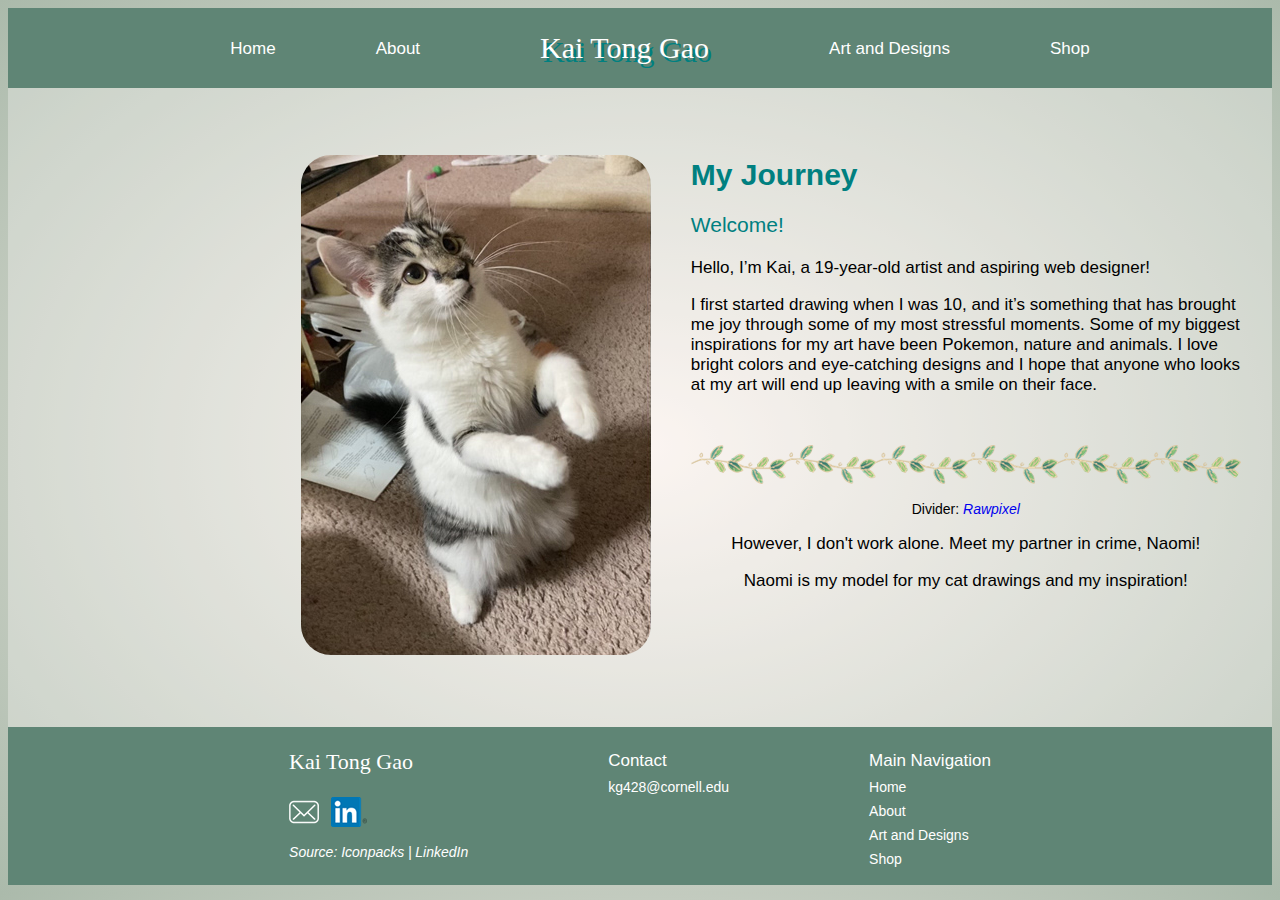
<file: about.html>
<!DOCTYPE html>
<html lang="en" dir="ltr">
  <head>
    <meta charset="utf-8">
    <link rel="stylesheet" href="styles/styles.css">
    <title>About Page</title>
  </head>
  <body>

    <nav>
      <ul class="nav-ul">
          <li><a href="index.html">Home</a></li>
          <li><a href="about.html">About</a></li>
          <li><p class="logo">Kai Tong Gao</p></li>
          <li><a href="art.html">Art and Designs</a></li>
          <li><a href="https://www.etsy.com/shop/Lupalin">Shop</a></li>
        </ul>
    </nav>


    <section class="middle">
      <div class = "row">
        <div>
          <figure>
           <!-- Source: Personal photo taken by Kai Tong Gao (site creator)-->
             <img src="images/my-cat.jpg"
                  alt="Photo of Naomi, a pet cat with her paws up in the air">
          </figure>
        </div>

        <div>
          <h1 class="title"> My Journey </h1>

          <h3 class="subtitle">Welcome!</h3>

          <p> Hello, I’m Kai, a 19-year-old artist and aspiring web designer!

          </p>

          <p class="about-end">
          I first started drawing when I was 10, and it’s something that has brought me joy through some of my most stressful moments. Some of my biggest inspirations for my art have been Pokemon, nature and animals. I love bright colors and eye-catching designs and I hope that anyone who looks at my art will end up leaving with a smile on their face.
          </p>

          <div class="divider">
            <!-- Source:https://www.freepik.com/free-vector/botanical-dividers-set_4949971.htm#page=1&query=Flower%20divider&position=6-->
            <img src="images/divider1.png" alt="">

            <p class="center-text"> Divider: <cite>
            <a href="https://www.freepik.com/free-vector/botanical-dividers-set_4949971.htm#page=1&query=Flower%20divider&position=6">Rawpixel</a></cite></p>

          </div>

          <p class="center-text"> However, I don't work alone. Meet my partner in crime, Naomi!</p>

          <p class="center-text"> Naomi is my model for my cat drawings and my inspiration! </p>
        </div>
      </div>
    </section>


    <footer>
        <div>
          <p class="logo-footer">Kai Tong Gao</p>

          <!-- Source:https://www.iconpacks.net/free-icon/mail-142.html-->
          <a href= "mailto:kg428@cornell.com">
            <img src="images/mail-icon.png"
                alt="Email">
          </a>

          <!-- Source:https://content.linkedin.com/content/dam/me/business/en-us/amp/brand-site/v2/bg/LI-Bug.svg.original.svg-->
          <a href="https://www.linkedin.com/in/kai-tong-gao-0a93a3204">
            <img src="images/linkedin-icon.png"
                 alt="LinkedIn">
          </a>

          <p>

          <cite>
            <a href="https://www.iconpacks.net/free-icon/mail-142.html">Source: Iconpacks |</a>
          </cite>

          <cite>
            <a href="https://content.linkedin.com/content/dam/me/business/en-us/amp/brand-site/v2/bg/LI-Bug.svg.original.svg">LinkedIn</a>
          </cite>
          </p>

        </div>

        <div>
          <ul class="footer-nav">
           <li class="footer-sub">Contact</li>
           <li><a href= "mailto:kg428@cornell.com">kg428@cornell.edu</a></li>
          </ul>
        </div>

        <div>

          <ul class="footer-nav">
            <li class= "footer-sub"> Main Navigation</li>
            <li><a href="index.html">Home</a></li>
            <li><a href="about.html">About</a></li>
            <li><a href="art.html">Art and Designs</a></li>
            <li><a href="https://www.etsy.com/shop/Lupalin">Shop</a></li>
          </ul>
        </div>
    </footer>



  </body>
</html>
</file>
<file: styles/styles.css>
html{
  font-family: sans-serif;

  font-size: 17px;

}

body{
  background: #abbaab;
  background: radial-gradient( #faf2ed, #abbaab);

}

a{
  text-decoration: none;
}


ul{
  list-style-type: none;
}

li p{
  font-family: "Georgia sans-serif";
  font-size: 30px;
  color: white;
  text-shadow: 3px 4px #008080;

}

nav {
   background-color: #5F8575;
   display: flex;
   flex-direction: row;
   justify-content: space-around;
   align-items: center;
  font-size: 18px;

}

.nav-ul{
   background-color: #5F8575;
   display: flex;
   flex-direction: row;
   align-items: center;

}
nav a {
  font-weight: lighter;
  font-size: 17px;
  text-decoration: none;
  color: white;
  padding-left: 50px;
  padding-right:50px;

}

.logo{
  margin: 5px 70px;
}


.title{
  color: #008080;
  font-size: 30px;
  margin-bottom: 20px;
}

.subtitle{
  color: #008080;
  font-size:21px;
}

.center-text{
  text-align: center;
}

.divider{
  font-size: 14px;
}


img{
  display: inline-block;
  border-radius: 30px;
}

.logo-footer{
  font-size: 22px;
}
footer{
    display: flex;
    flex-direction: row;
    justify-content: center;
    background-color: #5F8575;
    width: 100%;
    color: white;
    font-size:14px;

}
footer li{
  margin-top:4px;
  margin-bottom: 4px;
}

.footer-sub{
  margin-top: 10px;
  font-size: 17px;
}

footer a {
  font-family: sans-serif;
  text-decoration: none;
  color: white;
}

footer div img {
  border-radius: 1px;
  margin-right: 8px;
}

footer div {
    margin: 0 50px;
}

footer div p {
  font-family: "Georgia  sans-serif";

}
.footer-nav{

  display: flex;
  flex-direction: column;

}

.row {
  display: flex;
  flex-direction: row;
  width:60%;
  margin: auto;
  padding: 50px 0;

}

.about-end{
  margin-bottom: 50px;
}

.middle{
  background-color: rgba(254,252,251,0.3) ;

}

#middle{
  display:flex;
  flex-direction: column;
}

.section-1{
  align-items: center;
  margin: 0 auto;
  position: relative;

}

/* #middle{
  display:flex;
  flex-direction: row;
} */


.hero-img{
  display: block;
  margin: 40px 0 ;
  background-color: #abbaab;
  position: relative;
}


.left-text{
  position: absolute;
  left:100px;
  top: 390px;
  color: white;
  width: 25%;
  background-image: linear-gradient( to right bottom,  rgba(51, 110, 123, 0.9) , rgba(249, 234, 143, 0.4));
  padding-top: 5px;
  padding-bottom: 15px;
  padding-left: 30px;
  padding-right: 30px;
  border-radius: 25px;
  text-shadow: 5px 5px 2px rgba(51, 86, 122, 0.4);

}

.right-text{
  position: absolute;
  right:50px;
  bottom: 50px;
  color: white;

}


.section-2{
  display: flex;
  flex-direction: row;
  justify-content: center;
  text-align: center;
}


h3{
  font-weight: lighter;
}

.button{
  color: #5F8575;
background-color: white;
width: 130px;
border-radius: 15px;
padding: 10px;
text-align: center;
font-weight: bold;
text-shadow: none;
margin-top:25px;

}

.art-head{
  margin-top: 24px;
  margin-bottom:14px;
  color: rgba(21, 45, 70, 1)
}

.section-2 p{
  margin: 30px auto;
  font-size: 17px;
}
</file>
